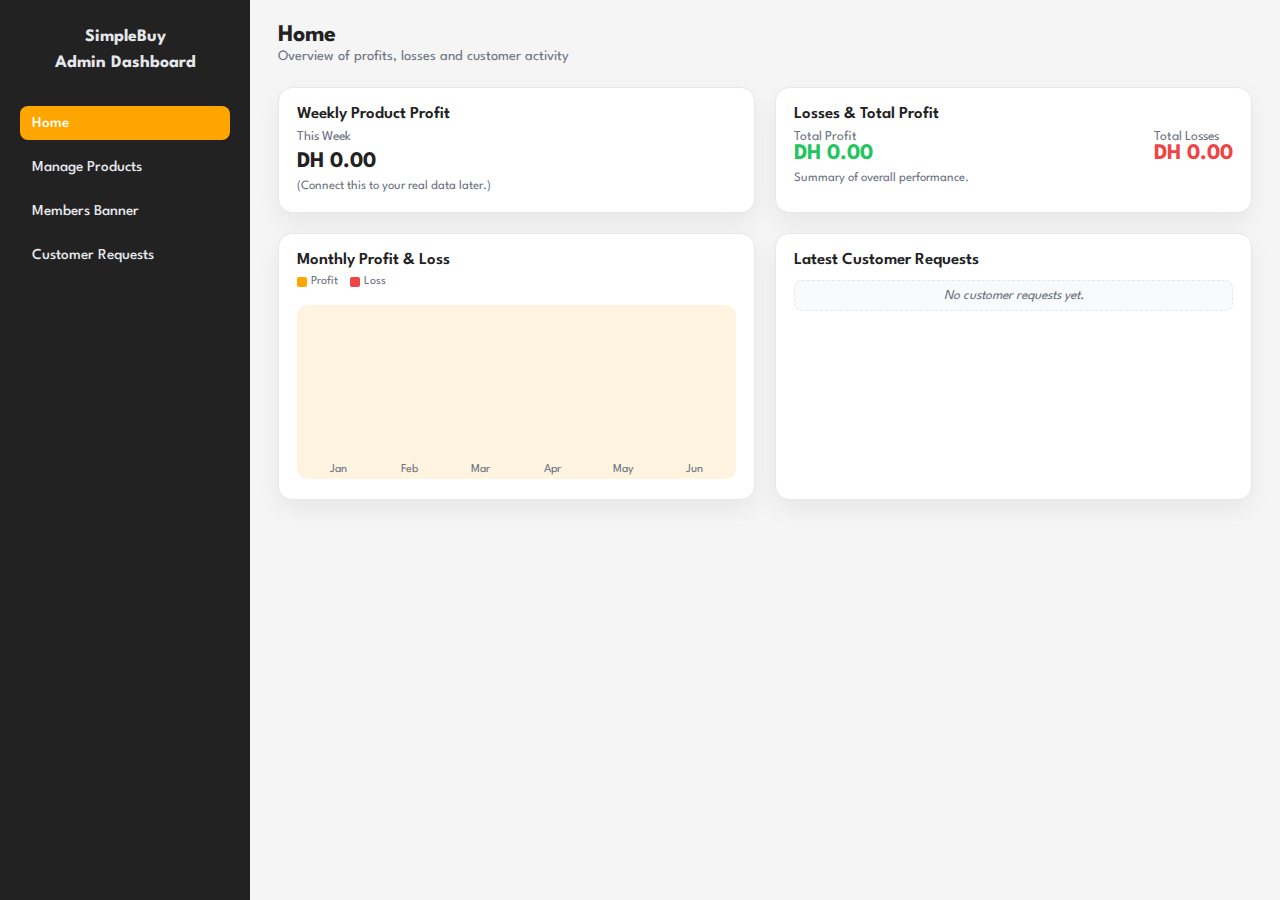
<file: admin.html>
<!DOCTYPE html>
<html lang="en">
<head>
  <meta charset="UTF-8" />
  <meta name="viewport" content="width=device-width, initial-scale=1.0" />
  <title>SimpleBuy - Admin Dashboard</title>
  <link rel="icon" href="../images/logo/SimpleBuy-_1_.ico" />
  <link rel="stylesheet" href="admin.css" />
</head>
<body>
  <div class="admin-layout">
    <!-- Sidebar / Left Menu -->
    <aside class="sidebar">
      <div class="sidebar-header">
        <div class="sidebar-title">
          <h1>SimpleBuy</h1>
          <h1>Admin Dashboard
          </h1>
        </div>
      </div>
      <nav class="sidebar-nav">
        <button class="nav-btn active" type="button" data-target="home">Home</button>
        <button class="nav-btn" type="button" data-target="products">Manage Products</button>
        <button class="nav-btn" type="button" data-target="members">Members Banner</button>
        <button class="nav-btn" type="button" data-target="requests">Customer Requests</button>
      </nav>
    </aside>

    <!-- Main Content -->
    <main class="main-content">
      <!-- Top bar -->
      <header class="main-header">
        <h2>Home</h2>
        <p class="main-subtitle">Overview of profits, losses and customer activity</p>
      </header>

      <!-- Home dashboard grid -->
      <section class="admin-section active" data-section="home" aria-label="Dashboard Overview">
        <div class="cards-grid">
          <!-- Weekly profit card -->
          <article class="card">
            <h3>Weekly Product Profit</h3>
            <p class="metric-label">This Week</p>
            <p class="metric-value">DH 0.00</p>
            <p class="metric-note">(Connect this to your real data later.)</p>
          </article>

          <!-- Losses and total profit card -->
          <article class="card">
            <h3>Losses &amp; Total Profit</h3>
            <div class="metric-row">
              <div>
                <p class="metric-label">Total Profit</p>
                <p class="metric-value text-success">DH 0.00</p>
              </div>
              <div>
                <p class="metric-label">Total Losses</p>
                <p class="metric-value text-danger">DH 0.00</p>
              </div>
            </div>
            <p class="metric-note">Summary of overall performance.</p>
          </article>

          <!-- Monthly column chart card -->
          <article class="card chart-card">
            <h3>Monthly Profit &amp; Loss</h3>
            <div class="chart-legend">
              <span class="legend-item"><span class="legend-color profit"></span> Profit</span>
              <span class="legend-item"><span class="legend-color loss"></span> Loss</span>
            </div>
            <div class="chart-placeholder" aria-label="Column chart for monthly profit and loss">
              <!-- Simple column placeholders (CSS only, no JS) -->
              <div class="chart-columns">
                <div class="chart-column">
                  <div class="bar bar-profit" style="height: 60%"></div>
                  <span class="month-label">Jan</span>
                </div>
                <div class="chart-column">
                  <div class="bar bar-loss" style="height: 30%"></div>
                  <span class="month-label">Feb</span>
                </div>
                <div class="chart-column">
                  <div class="bar bar-profit" style="height: 70%"></div>
                  <span class="month-label">Mar</span>
                </div>
                <div class="chart-column">
                  <div class="bar bar-profit" style="height: 50%"></div>
                  <span class="month-label">Apr</span>
                </div>
                <div class="chart-column">
                  <div class="bar bar-loss" style="height: 40%"></div>
                  <span class="month-label">May</span>
                </div>
                <div class="chart-column">
                  <div class="bar bar-profit" style="height: 80%"></div>
                  <span class="month-label">Jun</span>
                </div>
              </div>
            </div>
          </article>

          <!-- Latest customer requests card -->
          <article class="card">
            <h3>Latest Customer Requests</h3>
            <ul class="requests-list">
              <li class="request-item empty">No customer requests yet.</li>
              <!-- Example structure you can duplicate later:
              <li class="request-item">
                <div class="request-main">
                  <span class="request-customer">John Doe</span>
                  <span class="request-date">2025-12-24</span>
                </div>
                <p class="request-message">"Please check my order status for #1234"</p>
              </li>
              -->
            </ul>
          </article>
        </div>
      </section>

      <!-- Sections for other menu buttons -->
      <section class="admin-section" data-section="products" aria-label="Manage Products">
        <div class="section-placeholder">
          <h3>Manage Products</h3>
          <p>Products you add here will also appear on the customer website (for this browser) via local storage.</p>

          <form id="admin-product-form" class="admin-product-form">
            <div class="form-row">
              <div class="form-group">
                <label for="ap-title">Product Name</label>
                <input type="text" id="ap-title" placeholder="New product name" required />
              </div>
              <div class="form-group">
                <label for="ap-price">Price (DH)</label>
                <input type="number" step="0.01" id="ap-price" placeholder="0.00" required />
              </div>
            </div>
            <div class="form-row">
              <div class="form-group">
                <label for="ap-image">Image URL</label>
                <input type="text" id="ap-image" placeholder="https://example.com/image.jpg" />
              </div>
            </div>
            <div class="form-group">
              <label for="ap-description">Description</label>
              <textarea id="ap-description" rows="2" placeholder="Short description of the product"></textarea>
            </div>
            <button type="submit" class="admin-btn primary">Add Product</button>
          </form>

          <div class="admin-products-list-wrapper">
            <h4>Extra Products (Local)</h4>
            <table class="admin-products-table">
              <thead>
                <tr>
                  <th>Name</th>
                  <th>Price (DH)</th>
                  <th>Actions</th>
                </tr>
              </thead>
              <tbody id="admin-products-tbody">
                <!-- Filled from admin.js / localStorage -->
              </tbody>
            </table>
          </div>
        </div>
      </section>

      <section class="admin-section" data-section="members" aria-label="Members Banner">
        <div class="section-placeholder">
          <h3>Members Banner</h3>
          <p>Configure which members are allowed to access this admin interface.</p>
        </div>
      </section>

      <section class="admin-section" data-section="requests" aria-label="Customer Requests">
        <div class="section-placeholder">
          <h3>Customer Requests</h3>
          <p>View and handle all incoming customer support requests.</p>
        </div>
      </section>
    </main>
  </div>
  <script src="admin.js"></script>
</body>
</html>
</file>
<file: admin.css>
@import url('https://fonts.googleapis.com/css2?family=Spartan:wght@300;400;500;600;700&display=swap');

:root {
  --primary-color: orange; /* match main site */
  --bg-body: #f5f5f5;
  --bg-sidebar: #222222; /* like main footer */
  --bg-sidebar-active: #333333;
  --bg-card: #ffffff;
  --accent: var(--primary-color);
  --accent-soft: rgba(255, 165, 0, 0.12);
  --text-main: #222222;
  --text-muted: #6b7280;
  --border-soft: #e5e7eb;
  --danger: #ef4444;
  --success: #22c55e;
}

* {
  margin: 0;
  padding: 0;
  box-sizing: border-box;
}

body {
  font-family: 'Spartan', system-ui, -apple-system, BlinkMacSystemFont, 'Segoe UI', sans-serif;
  background-color: var(--bg-body);
  color: var(--text-main);
}

button {
  font-family: inherit;
}

.admin-layout {
  display: flex;
  min-height: 100vh;
}

/* Sidebar */
.sidebar {
  width: 250px;
  background: var(--bg-sidebar);
  color: #e5e7eb;
  display: flex;
  flex-direction: column;
  padding: 24px 20px;
}

.sidebar-header {
  margin-bottom: 30px;
}

.sidebar-title h1 {
  font-size: 1.1rem;
  font-weight: 700;
  padding: 5px;
  text-align: center;
}

.sidebar-nav {
  display: flex;
  flex-direction: column;
  gap: 10px;
}

.nav-btn {
  width: 100%;
  text-align: left;
  padding: 10px 12px;
  border-radius: 8px;
  border: none;
  background: transparent;
  color: inherit;
  cursor: pointer;
  font-size: 0.95rem;
  font-weight: 500;
  transition: background-color 0.2s ease, color 0.2s ease, transform 0.05s ease;
}

.nav-btn:hover {
  background: #1f2937;
}

.nav-btn.active {
  background: var(--primary-color);
  color: #fff;
}

/* Main content */
.main-content {
  flex: 1;
  padding: 24px 28px;
  display: flex;
  flex-direction: column;
  gap: 24px;
}

.main-header h2 {
  font-size: 1.5rem;
  margin-bottom: 4px;
}

.main-header .main-subtitle {
  font-size: 0.9rem;
  color: var(--text-muted);
}

/* Admin sections */
.admin-section {
  display: none;
}

.admin-section.active {
  display: block;
}

/* Cards grid */
.cards-grid {
  display: grid;
  grid-template-columns: repeat(2, minmax(0, 1fr));
  gap: 20px;
}

.card {
  background: var(--bg-card);
  border-radius: 14px;
  border: 1px solid var(--border-soft);
  padding: 18px 18px 20px;
  box-shadow: 0 10px 25px rgba(15, 23, 42, 0.06);
  display: flex;
  flex-direction: column;
  gap: 8px;
}

.card h3 {
  font-size: 1.05rem;
  font-weight: 600;
}

.metric-label {
  font-size: 0.85rem;
  color: var(--text-muted);
}

.metric-value {
  font-size: 1.4rem;
  font-weight: 700;
}

.text-success {
  color: var(--success);
}

.text-danger {
  color: var(--danger);
}

.metric-note {
  font-size: 0.8rem;
  color: var(--text-muted);
}

.metric-row {
  display: flex;
  justify-content: space-between;
  gap: 12px;
}

/* Chart card */
.chart-card {
  overflow: hidden;
}

.chart-legend {
  display: flex;
  gap: 12px;
  font-size: 0.75rem;
  color: var(--text-muted);
}

.legend-item {
  display: inline-flex;
  align-items: center;
  gap: 4px;
}

.legend-color {
  width: 10px;
  height: 10px;
  border-radius: 2px;
}

.legend-color.profit {
  background: var(--accent);
}

.legend-color.loss {
  background: var(--danger);
}

.chart-placeholder {
  margin-top: 10px;
  padding: 10px 10px 4px;
  border-radius: 10px;
  background: var(--accent-soft);
}

.chart-columns {
  display: flex;
  align-items: flex-end;
  gap: 8px;
  height: 160px;
}

.chart-column {
  flex: 1;
  display: flex;
  flex-direction: column;
  align-items: center;
  gap: 4px;
}

.bar {
  width: 70%;
  border-radius: 6px 6px 0 0;
}

.bar-profit {
  background: var(--accent);
}

.bar-loss {
  background: var(--danger);
}

.month-label {
  font-size: 0.75rem;
  color: var(--text-muted);
}

/* Latest customer requests */
.requests-list {
  list-style: none;
  display: flex;
  flex-direction: column;
  gap: 8px;
  margin-top: 4px;
}

.request-item {
  padding: 8px 10px;
  border-radius: 8px;
  border: 1px dashed var(--border-soft);
  background: #f9fafb;
}

.request-item.empty {
  text-align: center;
  font-size: 0.85rem;
  color: var(--text-muted);
  font-style: italic;
}

.request-main {
  display: flex;
  justify-content: space-between;
  font-size: 0.85rem;
  margin-bottom: 2px;
}

.request-message {
  font-size: 0.8rem;
  color: var(--text-muted);
}

/* Placeholder sections for other menu items */
.section-placeholder {
  margin-top: 8px;
  padding: 16px 18px;
  border-radius: 12px;
  border: 1px dashed var(--border-soft);
  background: #f9fafb;
}

/* Manage products form */
.admin-product-form {
  margin-top: 10px;
  display: flex;
  flex-direction: column;
  gap: 10px;
}

.admin-product-form .form-row {
  display: flex;
  gap: 10px;
}

.admin-product-form .form-group {
  flex: 1;
  display: flex;
  flex-direction: column;
  gap: 4px;
}

.admin-product-form label {
  font-size: 0.8rem;
  color: var(--text-muted);
}

.admin-product-form input,
.admin-product-form textarea {
  padding: 6px 8px;
  border-radius: 8px;
  border: 1px solid var(--border-soft);
  font-size: 0.85rem;
}

.admin-product-form textarea {
  resize: vertical;
}

.admin-btn.primary {
  margin-top: 4px;
  padding: 8px 14px;
  border-radius: 999px;
  border: none;
  background: var(--primary-color);
  color: #fff;
  font-size: 0.85rem;
  font-weight: 600;
  cursor: pointer;
}

.admin-products-list-wrapper {
  margin-top: 16px;
}

.admin-products-list-wrapper h4 {
  font-size: 0.95rem;
  margin-bottom: 6px;
}

.admin-products-table {
  width: 100%;
  border-collapse: collapse;
  font-size: 0.85rem;
}

.admin-products-table th,
.admin-products-table td {
  padding: 6px 8px;
  border-bottom: 1px solid var(--border-soft);
  text-align: left;
}

.admin-products-table button {
  font-size: 0.75rem;
  padding: 4px 8px;
  border-radius: 999px;
  border: none;
  background: #f3f4f6;
  cursor: pointer;
}

.section-placeholder h3 {
  font-size: 1rem;
  margin-bottom: 4px;
}

.section-placeholder p {
  font-size: 0.85rem;
  color: var(--text-muted);
}

/* Responsiveness */
@media (max-width: 960px) {
  .cards-grid {
    grid-template-columns: 1fr;
  }
}

@media (max-width: 768px) {
  .admin-layout {
    flex-direction: column;
  }

  .sidebar {
    width: 100%;
    flex-direction: row;
    align-items: center;
    justify-content: space-between;
    padding: 14px 16px;
  }

  .sidebar-header {
    margin-bottom: 0;
  }

  .sidebar-nav {
    flex-direction: row;
    flex-wrap: wrap;
    justify-content: flex-end;
    gap: 6px;
  }

  .nav-btn {
    font-size: 0.8rem;
    padding: 8px 10px;
  }

  .main-content {
    padding: 16px 16px 24px;
  }
}

@media (max-width: 480px) {
  .nav-btn {
    flex: 1 1 48%;
    text-align: center;
  }

  .main-header h2 {
    font-size: 1.2rem;
  }
}
</file>
